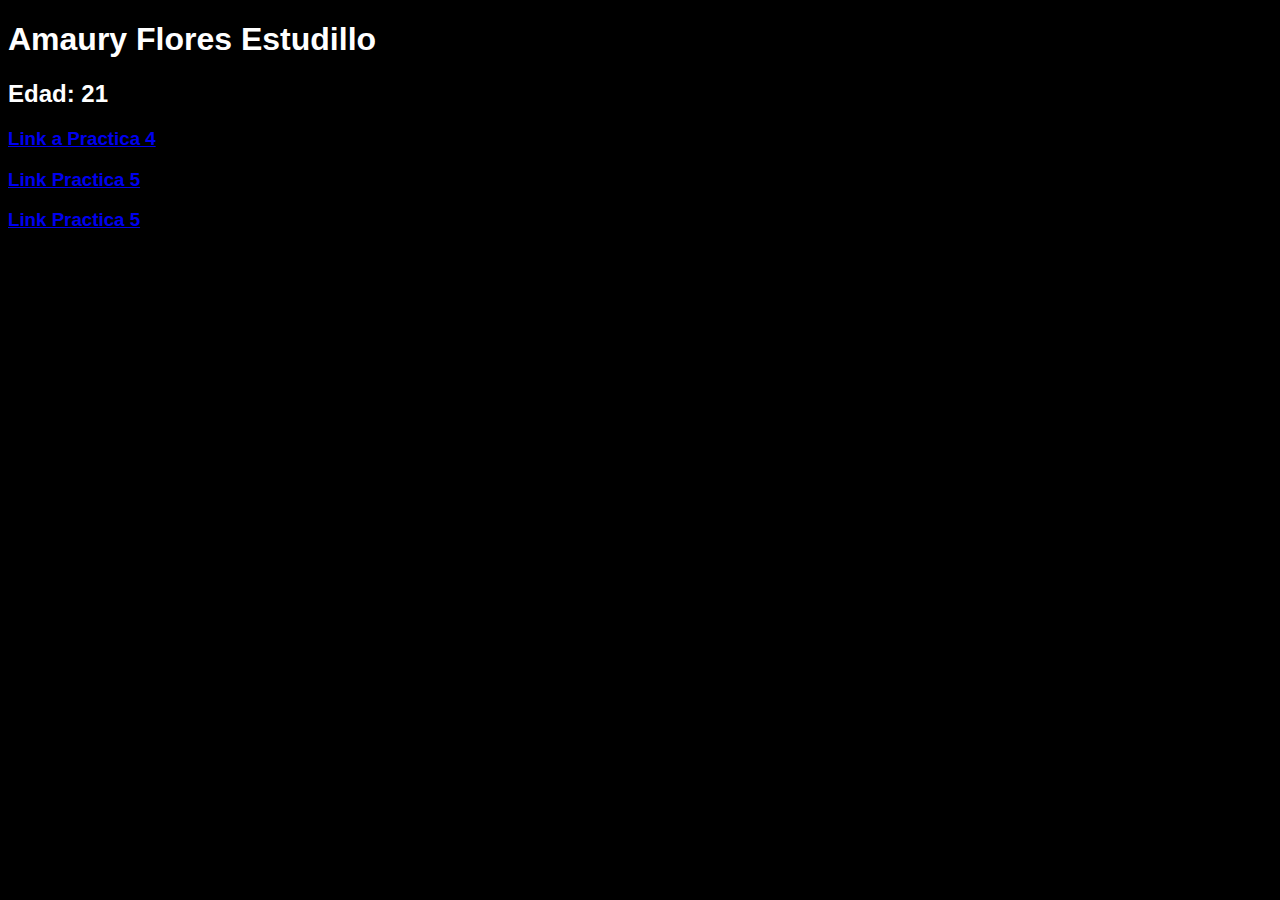
<file: docs/index.html>
<!DOCTYPE html>
<html lang="en">
<head>
    <meta charset="UTF-8">
    <meta name="viewport" content="width=device-width, initial-scale=1.0">
    <title>MiInformacion</title>
    <link rel="stylesheet" href="./style.css" />
</head>
<body>
    <h1>Amaury Flores Estudillo</h1>
    <h2>Edad: 21</h2>
    <a href="./practica-4/index.html"><h3>Link a Practica 4</h3></a>
    <a href="./practica-5/docs/index.html"><h3>Link Practica 5</h3></a>
    <a href="./practica-6/index.html"><h3>Link Practica 5</h3></a>
    <a href="./practica-7/index.html"></a>
</body>
</html>
</file>
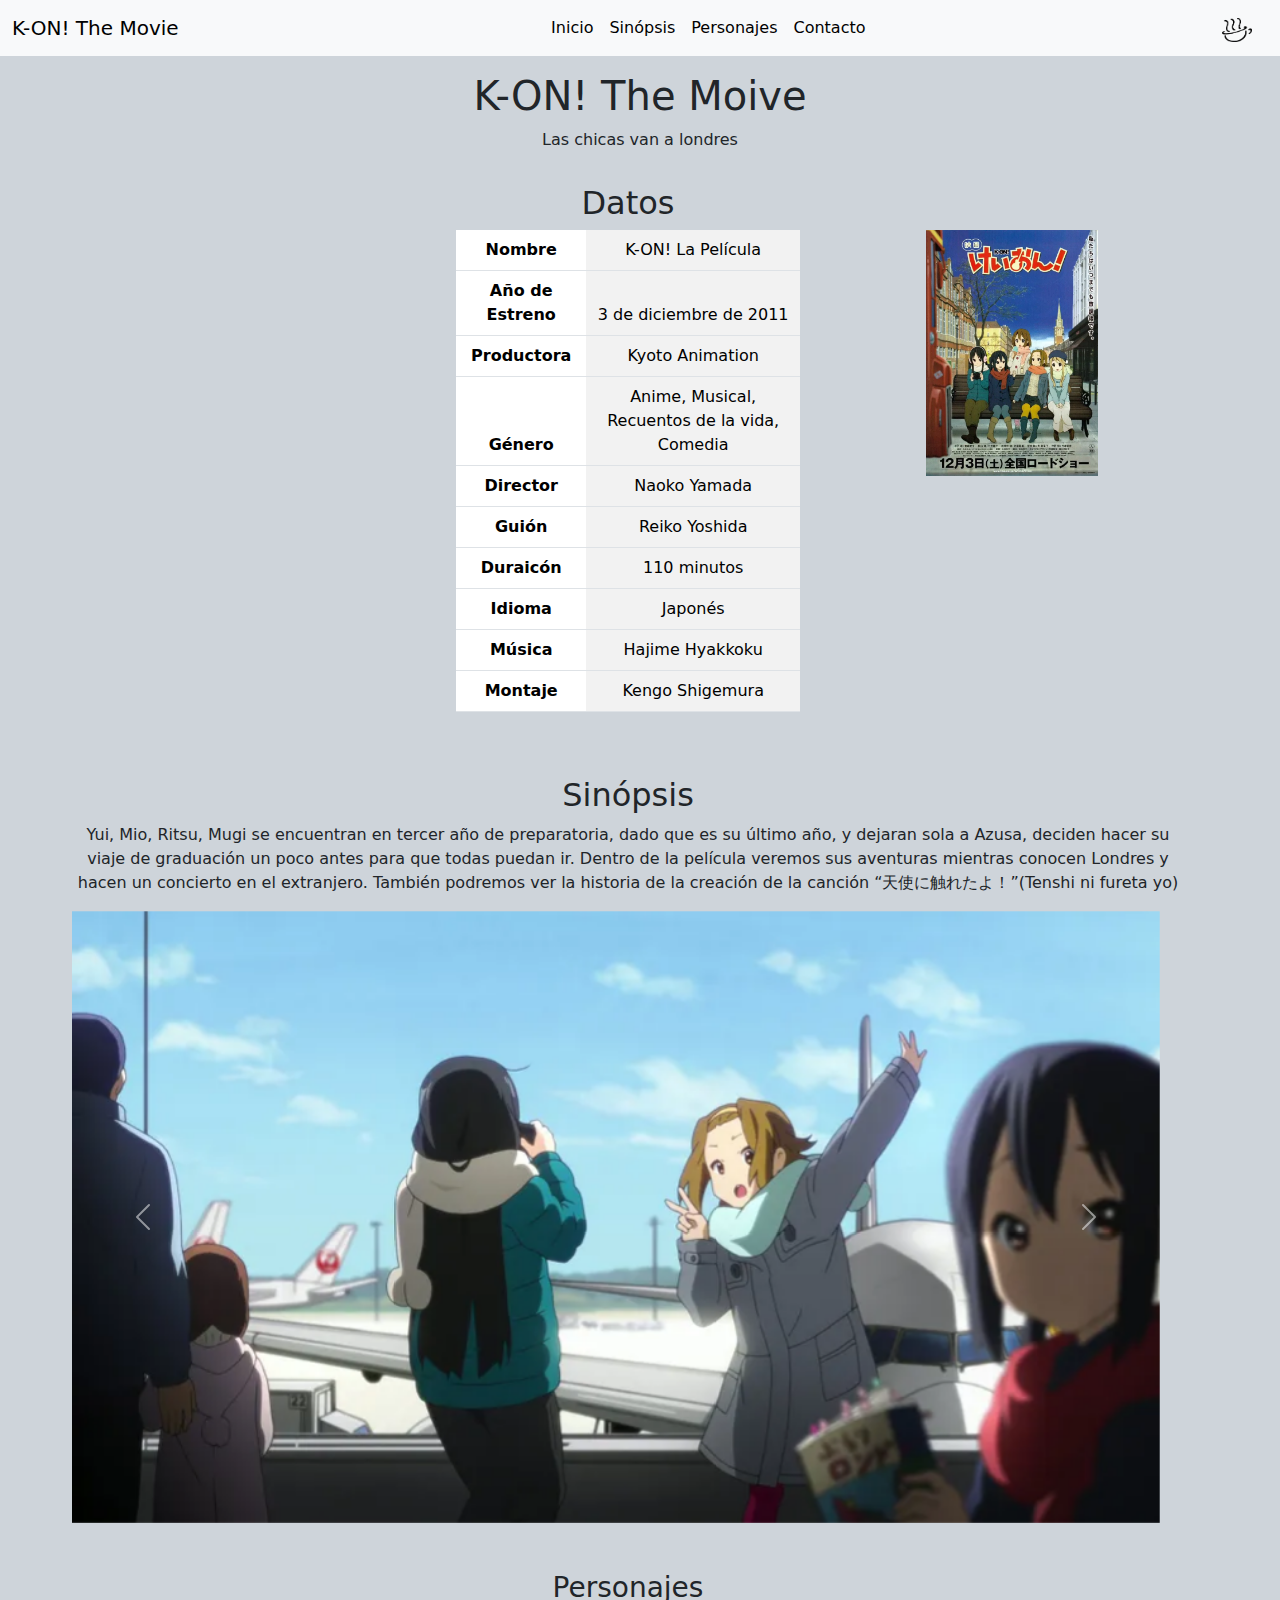
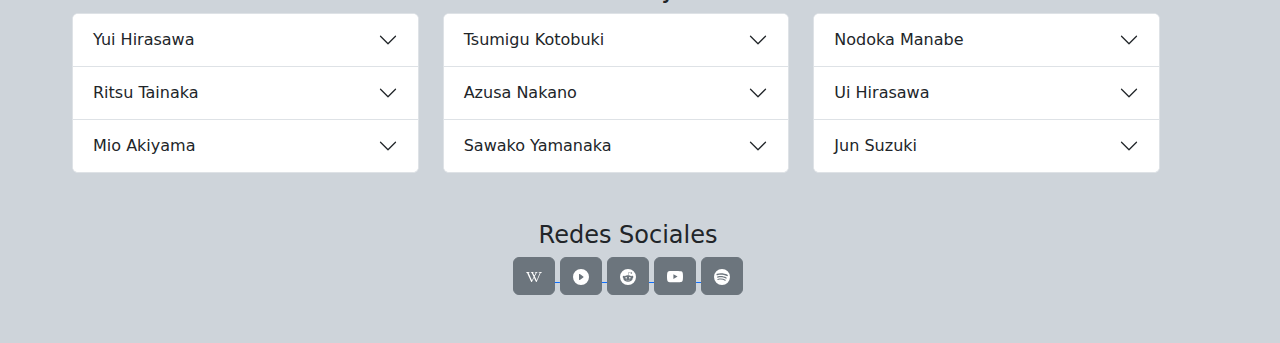
<file: docs/practica-4/index.html>
<!doctype html>
<html lang="en">
<head>
    <meta charset="utf-8">
    <meta name="viewport" content="width=device-width, initial-scale=1">
    <title>K-ON! The movie</title>
    <link rel="shortcut icon" href="./img/houkago.png" type="image/x-icon">
    <link rel="stylesheet" href="style.css">
    <link href="https://cdn.jsdelivr.net/npm/bootstrap@5.3.3/dist/css/bootstrap.min.css" rel="stylesheet" integrity="sha384-QWTKZyjpPEjISv5WaRU9OFeRpok6YctnYmDr5pNlyT2bRjXh0JMhjY6hW+ALEwIH" crossorigin="anonymous">
</head>
<body>
    <nav class="navbar navbar-expand-lg bg-body-tertiary">
        <div class="container-fluid">
        <a class="navbar-brand" href="#">K-ON! The Movie</a>
        <button class="navbar-toggler" type="button" data-bs-toggle="collapse" data-bs-target="#navbarSupportedContent" aria-controls="navbarSupportedContent" aria-expanded="false" aria-label="Toggle navigation">
            <span class="navbar-toggler-icon"></span>
        </button>
        <span>
            <div class="collapse navbar-collapse" id="navbarSupportedContent">
                <ul class="navbar-nav me-auto mb-2 mb-lg-0">
                <li class="nav-item">
                    <a class="nav-link active" aria-current="page" href="#datos">Inicio</a>
                </li>
                <li class="nav-item">
                    <a class="nav-link active" aria-current="page" href="#sino">Sinópsis</a>
                </li>
                <li class="nav-item">
                    <a class="nav-link active" aria-current="page" href="#per">Personajes</a>
                </li>
                <li class="nav-item">
                    <a class="nav-link active" aria-current="page" href="#red">Contacto</a>
                </li>
                </ul>
            </div>
        </span>
        <span>
            <a class="navbar-brand" href="#">
                <img src="./img/houkago.png" alt="Bootstrap" width="30" height="24">
            </a>
        </span>
        </div>
    </nav>
    <div class="container-fluid bg-dark-subtle">
        <div class="row mx-5">
            <div class="col text-center py-3">
                <h1>K-ON! The Moive</h1>
                <p>Las chicas van a londres</p>
            </div>
            <div class="row text-center" id="datos">
                <h2>Datos</h2>
                <div class="col ratio ratio-16x9">
                    <iframe width="1280" height="720" src="https://www.youtube.com/embed/a87oj5MgXpo" title="k on HTT at london kawaii moments" frameborder="0" allow="accelerometer; autoplay; clipboard-write; encrypted-media; gyroscope; picture-in-picture; web-share" referrerpolicy="strict-origin-when-cross-origin" allowfullscreen></iframe>
                </div>
                <div class="col mx-3">
                    <table class="table table-striped-columns">
                        <thead>
                            <tr>
                                <th scope="col">Nombre</th>
                                <td>K-ON! La Película</td>
                            </tr>
                            <tr>
                                <th scope="col">Año de Estreno</th>
                                <td>3 de diciembre de 2011</td>
                            </tr>
                            <tr>
                                <th scope="col">Productora</th>
                                <td>Kyoto Animation</td>
                            </tr>
                            <tr>
                                <th scope="col">Género</th>
                                <td>Anime, Musical, Recuentos de la vida, Comedia</td>
                            </tr>
                            <tr>
                                <th scope="col">Director</th>
                                <td>Naoko Yamada</td>
                            </tr>
                            <tr>
                                <th scope="col">Guión</th>
                                <td>Reiko Yoshida</td>
                            </tr>
                            <tr>
                                <th scope="col">Duraicón</th>
                                <td>110 minutos</td>
                            </tr>
                            <tr>
                                <th scope="col">Idioma</th>
                                <td>Japonés</td>
                            </tr>
                            <tr>
                                <th scope="col">Música</th>
                                <td>Hajime Hyakkoku</td>
                            </tr>
                            <tr>
                                <th scope="col">Montaje</th>
                                <td>Kengo Shigemura</td>
                            </tr>
                        </thead>
                    </table>
                </div>
                <div class="col">
                    <img src="./img/themovie.webp" alt="KONTHEMOVIE" class="img-fluid w-50">
                </div>
            </div>
            <div class="row text-center py-5" id="sino">
                <h2>Sinópsis</h2>
                <div class="col">
                    <p>Yui, Mio, Ritsu, Mugi se encuentran en tercer año de preparatoria, dado que es su último año, y dejaran sola a Azusa, deciden hacer su viaje de graduación un poco antes para que todas puedan ir. Dentro de la película veremos sus aventuras mientras conocen Londres y hacen un concierto en el extranjero. También podremos ver la historia de la creación de la canción “天使に触れたよ！”(Tenshi ni fureta yo)</p>
                </div>
                <div class="row">
                    <div id="carouselExample" class="carousel slide">
                        <div class="carousel-inner">
                            <div class="carousel-item active">
                                <img src="./img/ca1.webp" class="d-block w-100" alt="ESCENA1">
                            </div>
                            <div class="carousel-item">
                                <img src="./img/ca3.webp" class="d-block w-100" alt="ESCENA2">
                            </div>
                            <div class="carousel-item">
                                <img src="./img/ca4.webp" class="d-block w-100" alt="ESCENA3">
                            </div>
                        </div>
                        <button class="carousel-control-prev" type="button" data-bs-target="#carouselExample" data-bs-slide="prev">
                            <span class="carousel-control-prev-icon" aria-hidden="true"></span>
                            <span class="visually-hidden">Previous</span>
                        </button>
                        <button class="carousel-control-next" type="button" data-bs-target="#carouselExample" data-bs-slide="next">
                            <span class="carousel-control-next-icon" aria-hidden="true"></span>
                            <span class="visually-hidden">Next</span>
                        </button>
                    </div>
                </div>
            </div>
            <div class="row text-center" id="per">
                <h3>Personajes</h3>
                <div class="row">
                    <div class="col">
                        <div class="accordion" id="accordionExample">
                            <div class="accordion-item">
                                <h2 class="accordion-header">
                                    <button class="accordion-button collapsed" type="button" data-bs-toggle="collapse" data-bs-target="#collapseOne" aria-expanded="false" aria-controls="collapseOne">
                                        Yui Hirasawa
                                    </button>
                                </h2>
                                <div id="collapseOne" class="accordion-collapse collapse" data-bs-parent="#accordionExample">
                                    <div class="accordion-body">
                                        <img src="./img/yui.webp" alt="YUIHIRASAWA" class="imgPost"><b>Protagonista</b><br><p>Yui es una de los personajes principales, es guitarrista y vocalista de la banda "Houkago Tea Time", Yui es un personaje bastante carismático que le encantan las cosas lindas y no conoce lo que es la vergüenza, le encantan los dulces que Tsumugi suele llevar para después de su práctica con la banda. Dentro de la película ella es la encarga de escribir la letra para la canción “Tenshi ni fureta yo”, y por su culpa, casi pierden el avión de regreso a casa.</p>
                                    </div>
                                </div>
                            </div>
                            <div class="accordion-item">
                                <h2 class="accordion-header">
                                    <button class="accordion-button collapsed" type="button" data-bs-toggle="collapse" data-bs-target="#collapseTwo" aria-expanded="false" aria-controls="collapseTwo">
                                        Ritsu Tainaka
                                    </button>
                                </h2>
                                <div id="collapseTwo" class="accordion-collapse collapse" data-bs-parent="#accordionExample">
                                    <div class="accordion-body">
                                        <img src="./img/rits.webp" alt="RITSU" class="imgPost"><b>Protagonista</b><p>Ritsu, la representante del club de música ligera, es la baterista de la banda “Houkago Tea Time”, Ritsu fue la que tenía las ganas de crear una banda con su mejor amiga Mio, porque ahorro mucho tiempo para poder comprarse unos palillos y eventualmente su batería. Dentro de la película acompaña a todos lados a sus amigas, pero por un mal entendido terminan tocando en un bar en Londres cuando ellas solo querían comer.</p>
                                    </div>
                                </div>
                            </div>
                            <div class="accordion-item">
                                <h2 class="accordion-header">
                                <button class="accordion-button collapsed" type="button" data-bs-toggle="collapse" data-bs-target="#collapseThree" aria-expanded="false" aria-controls="collapseThree">
                                    Mio Akiyama
                                </button>
                                </h2>
                            <div id="collapseThree" class="accordion-collapse collapse" data-bs-parent="#accordionExample">
                                <div class="accordion-body">
                                    <img src="./img/mio.webp" alt="MIO" class="w-25"><b>Protagonista</b><p>Mio es la chica más tímida del grupo, ella es la bajista y corista de la banda “Houkago Tea Time”, Mio es una estudiante de excelencia, y normalmente siendo la más madura del grupo, y a su bajo de cariño le dice “Elizabeth”. Dentro de la película, aunque Mio siegue siendo la más madura, en este paseo es más relajada, dejando que las cosas pasen como deban de pasar, también es la que da la idea de crear la canción “Tenshi ni fureta yo” como regalo para azuza.</p>
                                </div>
                            </div>
                            </div>
                        </div>
                    </div>
                    <div class="col">
                        <div class="accordion" id="accordionExample">
                            <div class="accordion-item">
                                <h2 class="accordion-header">
                                    <button class="accordion-button collapsed" type="button" data-bs-toggle="collapse" data-bs-target="#collapseFour" aria-expanded="false" aria-controls="collapseFour">
                                        Tsumigu Kotobuki
                                    </button>
                                </h2>
                                <div id="collapseFour" class="accordion-collapse collapse" data-bs-parent="#accordionExample">
                                    <div class="accordion-body">
                                        <img src="./img/Mugi.webp" alt="MUGI" class="imgPost"><b>Protagonista</b><p>Tsumugi, o mejor conocida como mugi, es la tecladista de la banda “Houkago Tea Time”, ella en un principio quería unirse al coro de la escuela, pero al ver la dinámica de amistad que tenían Ritsu y Mio, termino por decidir entrar a la banda, mugi viene de una familia con bastantes recursos, haciéndoles posible a Yui poder comprar la guitarra que ella quería, o incluso, llevar a sitios bastante exóticas la banda para poder practicar. Dentro de la película ella normalmente es la que sigue las locuras que genera la banda, como cuando tocaron en el restaurante por accidente, ella no quiso aclarar las cosas siendo ella la que mejor domina el inglés.</p>
                                    </div>
                                </div>
                            </div>
                            <div class="accordion-item">
                                <h2 class="accordion-header">
                                    <button class="accordion-button collapsed" type="button" data-bs-toggle="collapse" data-bs-target="#collapseFive" aria-expanded="false" aria-controls="collapseFive">
                                        Azusa Nakano
                                    </button>
                                </h2>
                                <div id="collapseFive" class="accordion-collapse collapse" data-bs-parent="#accordionExample">
                                    <div class="accordion-body">
                                        <img src="./img/azu.webp" alt="AZUSA" class="imgPost"><b>Protagonista</b><p>Azusa es la integrante más pequeña, siendo ella un grado menor, es la guitarrista principal de la banda “Houkago Tea Time”, impulsada a entrar a la banda después de ver una presentación de la banda en su ceremonia de entrada. Ella en la película se espanta al pensar que Yui piensa reprobar a proposito para quedarse un año más con ella, y todo porque por accidente leyó la letra de “Tenshi ni fureta yo” por accidente.</p>
                                    </div>
                                </div>
                            </div>
                            <div class="accordion-item">
                                <h2 class="accordion-header">
                                <button class="accordion-button collapsed" type="button" data-bs-toggle="collapse" data-bs-target="#collapseSix" aria-expanded="false" aria-controls="collapseSix">
                                    Sawako Yamanaka
                                </button>
                                </h2>
                            <div id="collapseSix" class="accordion-collapse collapse" data-bs-parent="#accordionExample">
                                <div class="accordion-body">
                                    <img src="./img/sawa.webp" alt="SAWAKO" class="imgPost"><b>Personaje Secundario</b><p>Sawako es la profesora de la escuela Sakuragaoka, la escuela donde atienden todas las chicas de la banda, ella es forzada a ser la mentora del grupo después que descubrieran su pasado, ya que ella se esfuerza mucho en ser una profesora ejemplar, pero en el pasado ella fue una guitarrista de metal bastante pesado. Dentro de la película es la que mueve todos los hilos para que las chicas puedan tocar en Londres, sorprendiendo a las chicas de lo madura que puede llegar a ser.</p>
                                </div>
                            </div>
                            </div>
                        </div>
                    </div>
                    <div class="col">
                        <div class="accordion" id="accordionExample">
                            <div class="accordion-item">
                                <h2 class="accordion-header">
                                    <button class="accordion-button collapsed" type="button" data-bs-toggle="collapse" data-bs-target="#collapseSeven" aria-expanded="false" aria-controls="collapseSeven">
                                        Nodoka Manabe
                                    </button>
                                </h2>
                                <div id="collapseSeven" class="accordion-collapse collapse" data-bs-parent="#accordionExample">
                                    <div class="accordion-body">
                                        <img src="./img/nodo.webp" alt="NODOKA" class="imgPost"><b>Personaje Secundario</b><p>Nodoka es la mejora amiga de Yui, ella es una chica aplicada e inteligente, que siempre se ha preocupado por Yui, ella fue la que regaño a Yui y motivo para entrar a un club, que posteriormente sería el club de música ligera. Dentro de la película tenemos una pequeña aparición al inicio cuando están decidiendo a donde viajar, generando un momento divertido al tratar de pronunciar “Machu Pichu”</p>
                                    </div>
                                </div>
                            </div>
                            <div class="accordion-item">
                                <h2 class="accordion-header">
                                    <button class="accordion-button collapsed" type="button" data-bs-toggle="collapse" data-bs-target="#collapseEight" aria-expanded="false" aria-controls="collapseEight">
                                        Ui Hirasawa
                                    </button>
                                </h2>
                                <div id="collapseEight" class="accordion-collapse collapse" data-bs-parent="#accordionExample">
                                    <div class="accordion-body">
                                        <img src="./img/ui.webp" alt="UI" class="imgPost"><b>Personaje Secundario</b><p>Ui es la hermana menor de Yui, ella es una chica que es bastante madura y siempre se preocupa para que su hermana este bien, siendo ella que le recuerda de no quedarse dormida o incluso de preparar sus almuerzos, ella tiene la habilidad de su hermana para poder aprender cosas de forma bastante rápida y autodidacta. Dentro de la película cumple el rol de asegurarse de que su hermana llegue a tiempo al avión antes de salir.</p>
                                    </div>
                                </div>
                            </div>
                            <div class="accordion-item">
                                <h2 class="accordion-header">
                                <button class="accordion-button collapsed" type="button" data-bs-toggle="collapse" data-bs-target="#collapseNine" aria-expanded="false" aria-controls="collapseNine">
                                    Jun Suzuki
                                </button>
                                </h2>
                            <div id="collapseNine" class="accordion-collapse collapse" data-bs-parent="#accordionExample">
                                <div class="accordion-body">
                                    <img src="./img/jun.webp" alt="JUN" class="imgPost"><b>Personaje Secundario</b><p>Jun es la mejor amiga de Ui y Azusa, ella pertenece al grupo de jazz de la escuela, pero siempre envidia todas las actividades que el club de música ligera hace, dentro de la película tenemos una pequeña aparición al inicio donde acompaña a Azusa cuando anda pensando si ir o no a al viaje de graduación.</p>
                                </div>
                            </div>
                            </div>
                        </div>
                    </div>
                </div>
            </div>
            <div class="row text-center py-5" id="red">
                <h4>Redes Sociales</h4>
                <div class="col">
                    <a href="https://es.wikipedia.org/wiki/K-On!" target="_blank" >
                        <button class="btn btn-secondary">
                            <svg xmlns="http://www.w3.org/2000/svg" width="16" height="16" fill="currentColor" class="bi bi-wikipedia" viewBox="0 0 16 16">
                                <path d="M8.835 3.003c.828-.006 2.688 0 2.688 0l.033.03v.288q0 .12-.133.12c-.433.02-.522.063-.68.29-.087.126-.258.393-.435.694l-1.52 2.843-.043.089 1.858 3.801.113.031 2.926-6.946q.152-.42-.044-.595c-.132-.114-.224-.18-.563-.195l-.275-.014a.16.16 0 0 1-.096-.035.1.1 0 0 1-.046-.084v-.289l.042-.03h3.306l.034.03v.29q0 .117-.133.117-.65.03-.962.281a1.64 1.64 0 0 0-.488.704s-2.691 6.16-3.612 8.208c-.353.672-.7.61-1.004-.019A224 224 0 0 1 8.044 8.81c-.623 1.285-1.475 3.026-1.898 3.81-.411.715-.75.622-1.02.019-.45-1.065-1.131-2.519-1.817-3.982-.735-1.569-1.475-3.149-1.943-4.272-.167-.4-.293-.657-.412-.759q-.18-.15-.746-.18Q0 3.421 0 3.341v-.303l.034-.03c.615-.003 3.594 0 3.594 0l.034.03v.288q0 .119-.15.118l-.375.016q-.483.02-.483.288-.002.125.109.4c.72 1.753 3.207 6.998 3.207 6.998l.091.023 1.603-3.197-.32-.71L6.24 5.095s-.213-.433-.286-.577l-.098-.196c-.387-.77-.411-.82-.865-.88-.137-.017-.208-.035-.208-.102v-.304l.041-.03h2.853l.075.024v.303q0 .104-.15.104l-.206.03c-.523.04-.438.254-.09.946l1.057 2.163 1.17-2.332c.195-.427.155-.534.074-.633-.046-.055-.202-.144-.54-.158l-.133-.015a.16.16 0 0 1-.096-.034.1.1 0 0 1-.045-.085v-.288l.041-.03Z"/>
                            </svg>
                        </button>
                    </a>
                    <a href="https://www.crunchyroll.com/es/series/GXJHM3N2E/k-on" target="_blank">
                        <button class="btn btn-secondary">
                            <svg xmlns="http://www.w3.org/2000/svg" width="16" height="16" fill="currentColor" class="bi bi-play-circle-fill" viewBox="0 0 16 16">
                                <path d="M16 8A8 8 0 1 1 0 8a8 8 0 0 1 16 0M6.79 5.093A.5.5 0 0 0 6 5.5v5a.5.5 0 0 0 .79.407l3.5-2.5a.5.5 0 0 0 0-.814z"/>
                            </svg>
                        </button>
                    </a>
                    <a href="https://www.reddit.com/r/k_on/" target="_blank">
                        <button class="btn btn-secondary">
                            <svg xmlns="http://www.w3.org/2000/svg" width="16" height="16" fill="currentColor" class="bi bi-reddit" viewBox="0 0 16 16">
                                <path d="M6.167 8a.83.83 0 0 0-.83.83c0 .459.372.84.83.831a.831.831 0 0 0 0-1.661m1.843 3.647c.315 0 1.403-.038 1.976-.611a.23.23 0 0 0 0-.306.213.213 0 0 0-.306 0c-.353.363-1.126.487-1.67.487-.545 0-1.308-.124-1.671-.487a.213.213 0 0 0-.306 0 .213.213 0 0 0 0 .306c.564.563 1.652.61 1.977.61zm.992-2.807c0 .458.373.83.831.83s.83-.381.83-.83a.831.831 0 0 0-1.66 0z"/>
                                <path d="M16 8A8 8 0 1 1 0 8a8 8 0 0 1 16 0m-3.828-1.165c-.315 0-.602.124-.812.325-.801-.573-1.9-.945-3.121-.993l.534-2.501 1.738.372a.83.83 0 1 0 .83-.869.83.83 0 0 0-.744.468l-1.938-.41a.2.2 0 0 0-.153.028.2.2 0 0 0-.086.134l-.592 2.788c-1.24.038-2.358.41-3.17.992-.21-.2-.496-.324-.81-.324a1.163 1.163 0 0 0-.478 2.224q-.03.17-.029.353c0 1.795 2.091 3.256 4.669 3.256s4.668-1.451 4.668-3.256c0-.114-.01-.238-.029-.353.401-.181.688-.592.688-1.069 0-.65-.525-1.165-1.165-1.165"/>
                            </svg>
                        </button>
                    </a>
                    <a href="https://www.youtube.com/channel/UCamryRk3-APJiUf0a0bV82A" target="_blank">
                        <button class="btn btn-secondary">
                            <svg xmlns="http://www.w3.org/2000/svg" width="16" height="16" fill="currentColor" class="bi bi-youtube" viewBox="0 0 16 16">
                                <path d="M8.051 1.999h.089c.822.003 4.987.033 6.11.335a2.01 2.01 0 0 1 1.415 1.42c.101.38.172.883.22 1.402l.01.104.022.26.008.104c.065.914.073 1.77.074 1.957v.075c-.001.194-.01 1.108-.082 2.06l-.008.105-.009.104c-.05.572-.124 1.14-.235 1.558a2.01 2.01 0 0 1-1.415 1.42c-1.16.312-5.569.334-6.18.335h-.142c-.309 0-1.587-.006-2.927-.052l-.17-.006-.087-.004-.171-.007-.171-.007c-1.11-.049-2.167-.128-2.654-.26a2.01 2.01 0 0 1-1.415-1.419c-.111-.417-.185-.986-.235-1.558L.09 9.82l-.008-.104A31 31 0 0 1 0 7.68v-.123c.002-.215.01-.958.064-1.778l.007-.103.003-.052.008-.104.022-.26.01-.104c.048-.519.119-1.023.22-1.402a2.01 2.01 0 0 1 1.415-1.42c.487-.13 1.544-.21 2.654-.26l.17-.007.172-.006.086-.003.171-.007A100 100 0 0 1 7.858 2zM6.4 5.209v4.818l4.157-2.408z"/>
                            </svg>
                        </button>
                    </a>
                    <a href="https://open.spotify.com/intl-es/artist/1cXxia1Q2VDTjWe8X2Jydm" target="_blank">
                        <button class="btn btn-secondary">
                            <svg xmlns="http://www.w3.org/2000/svg" width="16" height="16" fill="currentColor" class="bi bi-spotify" viewBox="0 0 16 16">
                                <path d="M8 0a8 8 0 1 0 0 16A8 8 0 0 0 8 0m3.669 11.538a.5.5 0 0 1-.686.165c-1.879-1.147-4.243-1.407-7.028-.77a.499.499 0 0 1-.222-.973c3.048-.696 5.662-.397 7.77.892a.5.5 0 0 1 .166.686m.979-2.178a.624.624 0 0 1-.858.205c-2.15-1.321-5.428-1.704-7.972-.932a.625.625 0 0 1-.362-1.194c2.905-.881 6.517-.454 8.986 1.063a.624.624 0 0 1 .206.858m.084-2.268C10.154 5.56 5.9 5.419 3.438 6.166a.748.748 0 1 1-.434-1.432c2.825-.857 7.523-.692 10.492 1.07a.747.747 0 1 1-.764 1.288"/>
                            </svg>
                        </button>
                    </a>
                </div>
            </div>
        </div>
    </div>
    <script src="https://cdn.jsdelivr.net/npm/bootstrap@5.3.3/dist/js/bootstrap.bundle.min.js" integrity="sha384-YvpcrYf0tY3lHB60NNkmXc5s9fDVZLESaAA55NDzOxhy9GkcIdslK1eN7N6jIeHz" crossorigin="anonymous"></script>
</body>
</html>
</file>
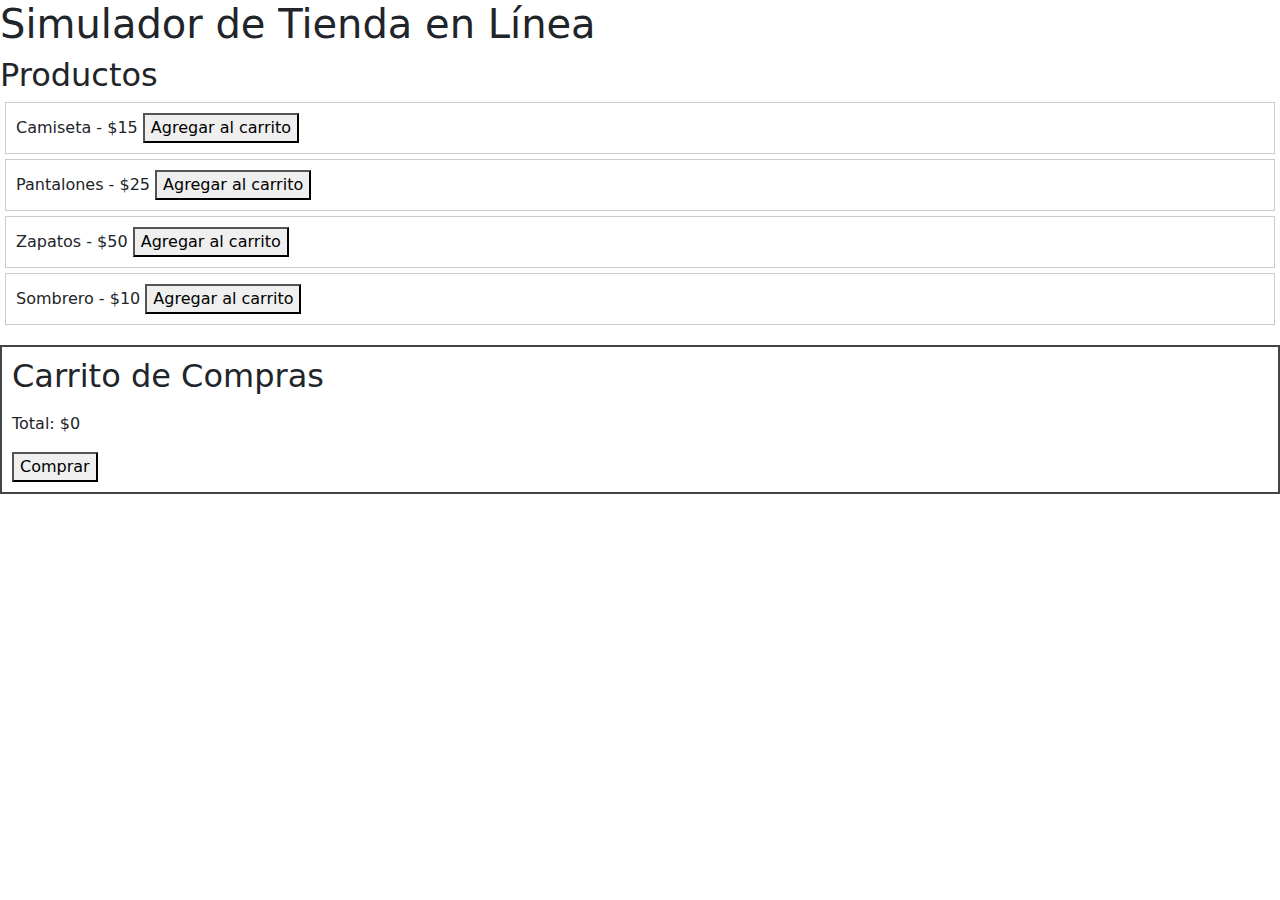
<file: docs/practica-6/index.html>
<!DOCTYPE html>
<html lang="es">
<head>
    <meta charset="UTF-8" />
    <meta name="viewport" content="width=device-width, initial-scale=1.0" />
    <title>Simulador de Tienda en Línea</title>
    <link rel="stylesheet" href="./style.css" />
    <link href="https://cdn.jsdelivr.net/npm/bootstrap@5.3.3/dist/css/bootstrap.min.css" rel="stylesheet" integrity="sha384-QWTKZyjpPEjISv5WaRU9OFeRpok6YctnYmDr5pNlyT2bRjXh0JMhjY6hW+ALEwIH" crossorigin="anonymous">
</head>
<body>
    <h1>Simulador de Tienda en Línea</h1>
    <section id="productos">
    <h2>Productos</h2>
    <article
        class="producto"
        data-id="1"
        data-nombre="Camiseta"
        data-precio="15"
    >
        Camiseta - $15
        <button id="btn-agregar" class="btnid"
        data-id="1"
        data-nombre="Camiseta"
        data-precio="15">Agregar al carrito</button>
    </article>
    <article
        class="producto"
        data-id="2"
        data-nombre="Pantalones"
        data-precio="25"
    >
        Pantalones - $25
        <button id="btn-agregar"class="btnid"
        data-id="2"
        data-nombre="Pantalones"
        data-precio="25">Agregar al carrito</button>
    </article>
    <article
        class="producto"
        data-id="3"
        data-nombre="Zapatos"
        data-precio="50"
    >
        Zapatos - $50
        <button id="btn-agregar" class="btnid"
        data-id="3"
        data-nombre="Zapatos"
        data-precio="50">Agregar al carrito</button>
    </article>
    <article
        class="producto"
        data-id="4"
        data-nombre="Sombrero"
        data-precio="10"
    >
        Sombrero - $10
        <button id="btn-agregar" class="btnid"
        data-id="4"
        data-nombre="Sombrero"
        data-precio="10">Agregar al carrito</button>
    </article>
    </section>
    <section id="mensaje-loader" class="hidden text-align-center">
        <h2>Procesando su compra</h2>
        <div class="spinner-grow text-dark" role="status">
            <span class="visually-hidden">Loading...</span>
        </div>
    </section>
    <section id="mensaje-compra" class="hidden">
        <h2>¡Compra realizada con éxito!</h2>
        <p>Gracias por su compra.</p>
    </section>
    <section id="carrito" class="carrito">
        <h2>Carrito de Compras</h2>
        <ol id="lista-carrito">
        </ol>
        <p>Total: $<span id="total-carrito">0</span></p>
        <button id="btn-compra">Comprar</button>
    </section>
    <script src="main.js" type="module"></script>
    <script src="https://cdn.jsdelivr.net/npm/bootstrap@5.3.3/dist/js/bootstrap.bundle.min.js" integrity="sha384-YvpcrYf0tY3lHB60NNkmXc5s9fDVZLESaAA55NDzOxhy9GkcIdslK1eN7N6jIeHz" crossorigin="anonymous"></script>
</body>
</html>
</file>
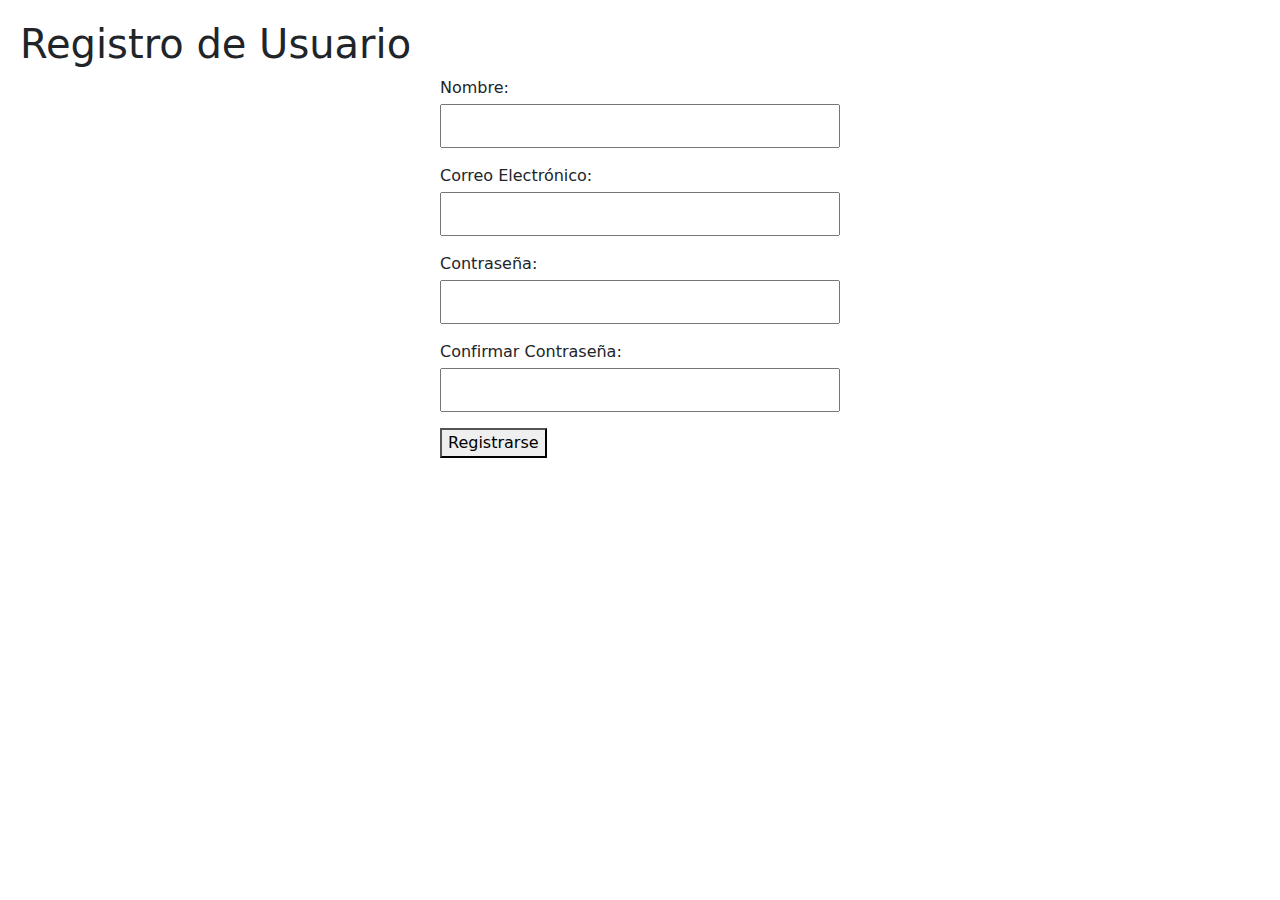
<file: docs/practica-7/index.html>
<!DOCTYPE html>
<html lang="es">
<head>
    <meta charset="UTF-8" />
    <meta name="viewport" content="width=device-width, initial-scale=1.0" />
    <title>Formulario de Registro de Usuario</title>
    <link rel="stylesheet" href="styles.css" />
    <link href="https://cdn.jsdelivr.net/npm/bootstrap@5.3.3/dist/css/bootstrap.min.css" rel="stylesheet" integrity="sha384-QWTKZyjpPEjISv5WaRU9OFeRpok6YctnYmDr5pNlyT2bRjXh0JMhjY6hW+ALEwIH" crossorigin="anonymous">
</head>
<body>
    <h1>Registro de Usuario</h1>
    <form id="register-form">
    <div class="form-group">
        <label for="name">Nombre:</label>
        <input type="text" id="name" name="name" />
        <div class="error" id="name-error"></div>
    </div>
    <div class="form-group">
        <label for="email">Correo Electrónico:</label>
        <input type="email" id="email" name="email" />
        <div class="error" id="email-error"></div>
    </div>
    <div class="form-group">
        <label for="password">Contraseña:</label>
        <input type="password" id="password" name="password" />
        <div class="error" id="password-error"></div>
    </div>
    <div class="form-group">
        <label for="confirm-password">Confirmar Contraseña:</label>
        <input type="password" id="confirm-password" name="confirm-password" />
        <div class="error" id="confirm-password-error"></div>
    </div>
    <button type="submit">Registrarse</button>
    <section id="mensaje-loader" class="hidden text-align-center">
        <h2>Enviando Formulario</h2>
        <div class="spinner-grow text-dark" role="status">
            <span class="visually-hidden">Loading...</span>
        </div>
    </section>
    <div class="success" id="success-message"></div>
    <script src="main.js" type="module"></script>
    <script src="https://cdn.jsdelivr.net/npm/bootstrap@5.3.3/dist/js/bootstrap.bundle.min.js" integrity="sha384-YvpcrYf0tY3lHB60NNkmXc5s9fDVZLESaAA55NDzOxhy9GkcIdslK1eN7N6jIeHz" crossorigin="anonymous"></script>
    </form>
</body>
</html>
</file>
<file: docs/style.css>
body {
    font-family: sans-serif;
    font-size: 1rem;
    background-color: black;
    color: white;
}
</file>
<file: docs/practica-4/style.css>
.imgPost{
    max-width: 15%;
}
.imgnext{
    float: left;
}
</file>
<file: docs/practica-6/style.css>
* {
    box-sizing: border-box;
}

body {
    font-family: system-ui, sans-serif;
}

.producto {
    border: 1px solid #ccc;
    padding: 10px;
    margin: 5px;
}
.carrito {
    border: 2px solid #444;
    padding: 10px;
    margin-top: 20px;
}
.hidden {
    display: none;
}
</file>
<file: docs/practica-7/styles.css>
* {
    box-sizing: border-box;
}
html {
    font-size: 100%;
}
body {
    font-family: system-ui, sans-serif;
    padding: 1.25rem;
}
form {
    max-width: 400px;
    margin: auto;
}
.form-group {
    margin-bottom: 1rem;
}
.form-group label {
    display: block;
    margin-bottom: 0.25rem;
}
.form-group input {
    width: 100%;
    padding: 0.5rem;
    box-sizing: border-box;
}
.error {
    color: red;
    font-size: 85%;
}  
.success {
    color: green;
    font-size: 1rem;
    text-align: center;
}
.hidden {
    display: none;
}
</file>
